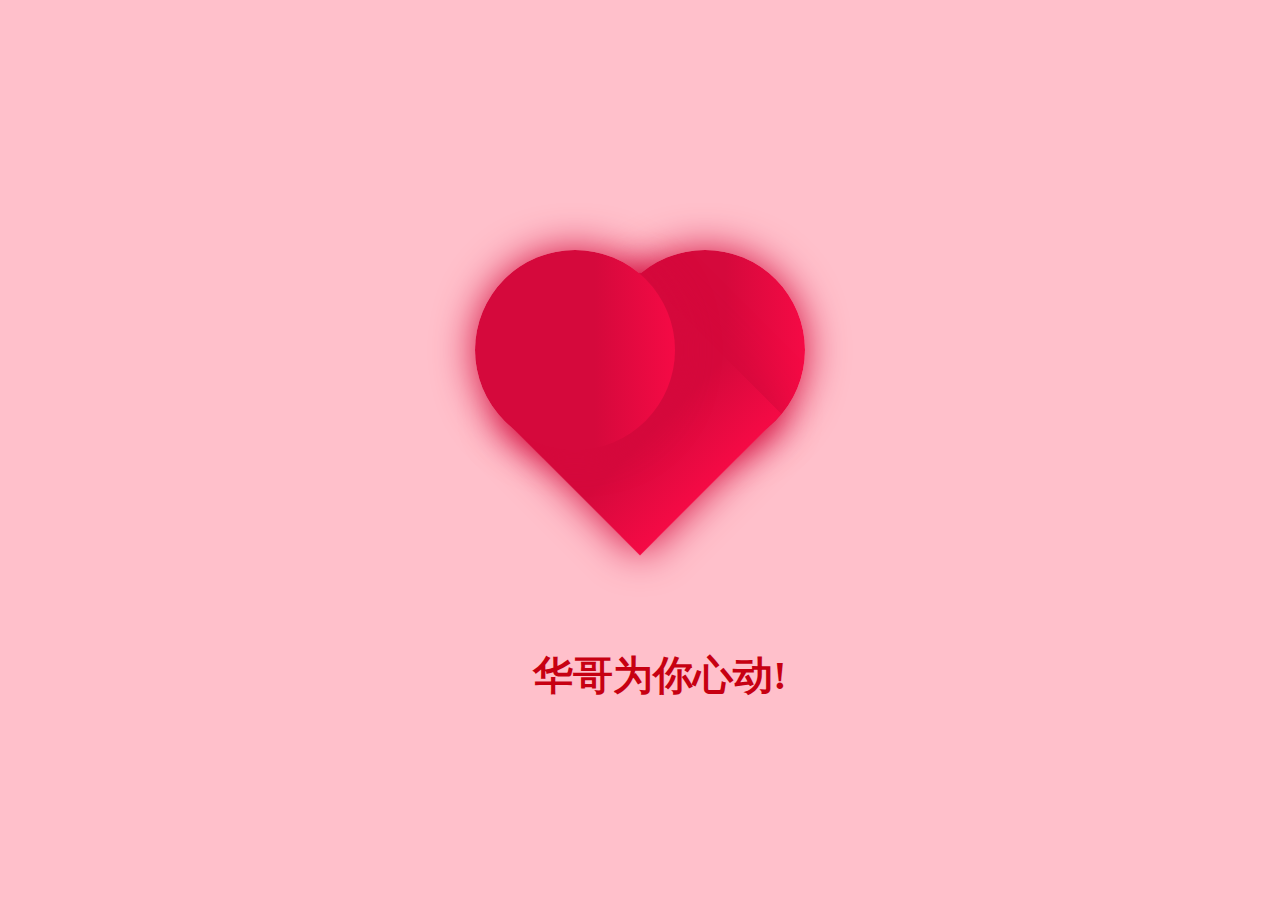
<file: index.html>
<!DOCTYPE html>
<html lang="en">
	<head>
		<meta charset="UTF-8" />
		<title>heart</title>
		<meta name="language" content="zh-CN" />
		<meta name="title" content="mnshhhh" />
		<meta
			name="github"
			content="https://github.com/sun0225SUN/Awesome-Love-Code"
		/>
		<meta
			name="describe"
			content="收集不易，您的star是我坚持的动力，同时也欢迎各位PR哦! "
		/>
		<link
			rel="icon"
			type="image/x-icon"
			href="https://cdn.jsdelivr.net/gh/sun0225SUN/photos/img/20210715233345.png"
		/>
		<meta name="viewport" content="width=device-width, initial-scale=1.0" />
		<style>
			* {
				padding: 0;
				margin: 0;
			}

			body {
				background-color: pink;
			}

			#frame {
				position: relative;
				width: 400px;
				height: 300px;
				margin: 250px auto;
			}

			.left,
			.right {
				top: 0;
				width: 200px;
				height: 200px;
				border-radius: 50%;
			}

			.left {
				left: 35px;
			}

			.right {
				right: 35px;
				z-index: -1;
			}

			.bottom {
				bottom: 36px;
				left: 100px;
				width: 200px;
				height: 200px;
				transform: rotate(45deg);
				z-index: -1;
			}

			.heart {
				position: absolute;
				box-shadow: 0 0 40px #d5093c;
				animation: beat 0.4s ease infinite normal;
				background: linear-gradient(-90deg, #f50a45 0%, #d5093c 40%);
			}

			@keyframes beat {
				0% {
					transform: scale(1) rotate(225deg);
					box-shadow: 0 0 40px #d5093c;
				}

				50% {
					transform: scale(1.1) rotate(225deg);
					box-shadow: 0 0 70px #d5093c;
				}

				100% {
					transform: scale(1) rotate(225deg);
					box-shadow: 0 0 40px #d5093c;
				}
			}

			.word {
				position: absolute;
				width: 50%;
				top: 75%;
				left: 25%;
				text-align: center;
				transform: translateY(-50%);
				font-family: "Love Ya Like A Sister", cursive;
				font-size: 40px;
				color: #c70012;
				padding: 0 20px;
			}
		</style>
	</head>

	<body>
		<div id="frame">
			<div class="heart left"></div>
			<div class="heart right"></div>
			<div class="heart bottom"></div>
		</div>

		<b class="word">华哥为你心动!</b>

		<audio autoplay="autopaly" loop="loop" id="audios" preload="auto">
			<source
				src="http://music.163.com/song/media/outer/url?id=526464145.mp3"
			/>
		</audio>

		<script>
			var b = document.body;
			var c = document.getElementsByTagName("canvas")[0];
			var a = c.getContext("2d");
			document.body.clientWidth;
			with ((m = Math)) (C = cos), (S = sin), (P = pow), (R = random);
			c.width = c.height = f = 600;
			h = -250;
			function p(a, b, c) {
				if (c > 60)
					return [
						S(a * 7) * (13 + 5 / (0.2 + P(b * 4, 4))) - S(b) * 50,
						b * f + 50,
						625 + C(a * 7) * (13 + 5 / (0.2 + P(b * 4, 4))) + b * 400,
						a * 1 - b / 2,
						a,
					];
				A = a * 2 - 1;
				B = b * 2 - 1;
				if (A * A + B * B < 1) {
					if (c > 37) {
						n = (j = c & 1) ? 6 : 4;
						o = 0.5 / (a + 0.01) + C(b * 125) * 3 - a * 300;
						w = b * h;
						return [
							o * C(n) + w * S(n) + j * 610 - 390,
							o * S(n) - w * C(n) + 550 - j * 350,
							1180 + C(B + A) * 99 - j * 300,
							0.4 -
								a * 0.1 +
								P(1 - B * B, -h * 6) * 0.15 -
								a * b * 0.4 +
								C(a + b) / 5 +
								P(C((o * (a + 1) + (B > 0 ? w : -w)) / 25), 30) *
									0.1 *
									(1 - B * B),
							o / 1e3 + 0.7 - o * w * 3e-6,
						];
					}
					if (c > 32) {
						c = c * 1.16 - 0.15;
						o = a * 45 - 20;
						w = b * b * h;
						z = o * S(c) + w * C(c) + 620;
						return [
							o * C(c) - w * S(c),
							28 + C(B * 0.5) * 99 - b * b * b * 60 - z / 2 - h,
							z,
							(b * b * 0.3 + P(1 - A * A, 7) * 0.15 + 0.3) * b,
							b * 0.7,
						];
					}
					o = A * (2 - b) * (80 - c * 2);
					w =
						99 -
						C(A) * 120 -
						C(b) * (-h - c * 4.9) +
						C(P(1 - b, 7)) * 50 +
						c * 2;
					z = o * S(c) + w * C(c) + 700;
					return [
						o * C(c) - w * S(c),
						B * 99 - C(P(b, 7)) * 50 - c / 3 - z / 1.35 + 450,
						z,
						(1 - b / 1.2) * 0.9 + a * 0.1,
						P(1 - b, 20) / 4 + 0.05,
					];
				}
			}
			setInterval(
				'for(i=0;i<1e4;i++)if(s=p(R(),R(),i%46/.74)){z=s[2];x=~~(s[0]*f/z-h);y=~~(s[1]*f/z-h);if(!m[q=y*f+x]|m[q]>z)m[q]=z,a.fillStyle="rgb("+~(s[3]*h)+","+~(s[4]*h)+","+~(s[3]*s[3]*-80)+")",a.fillRect(x,y,1,1)}',
				0
			);
		</script>
	</body>
</html>
</file>
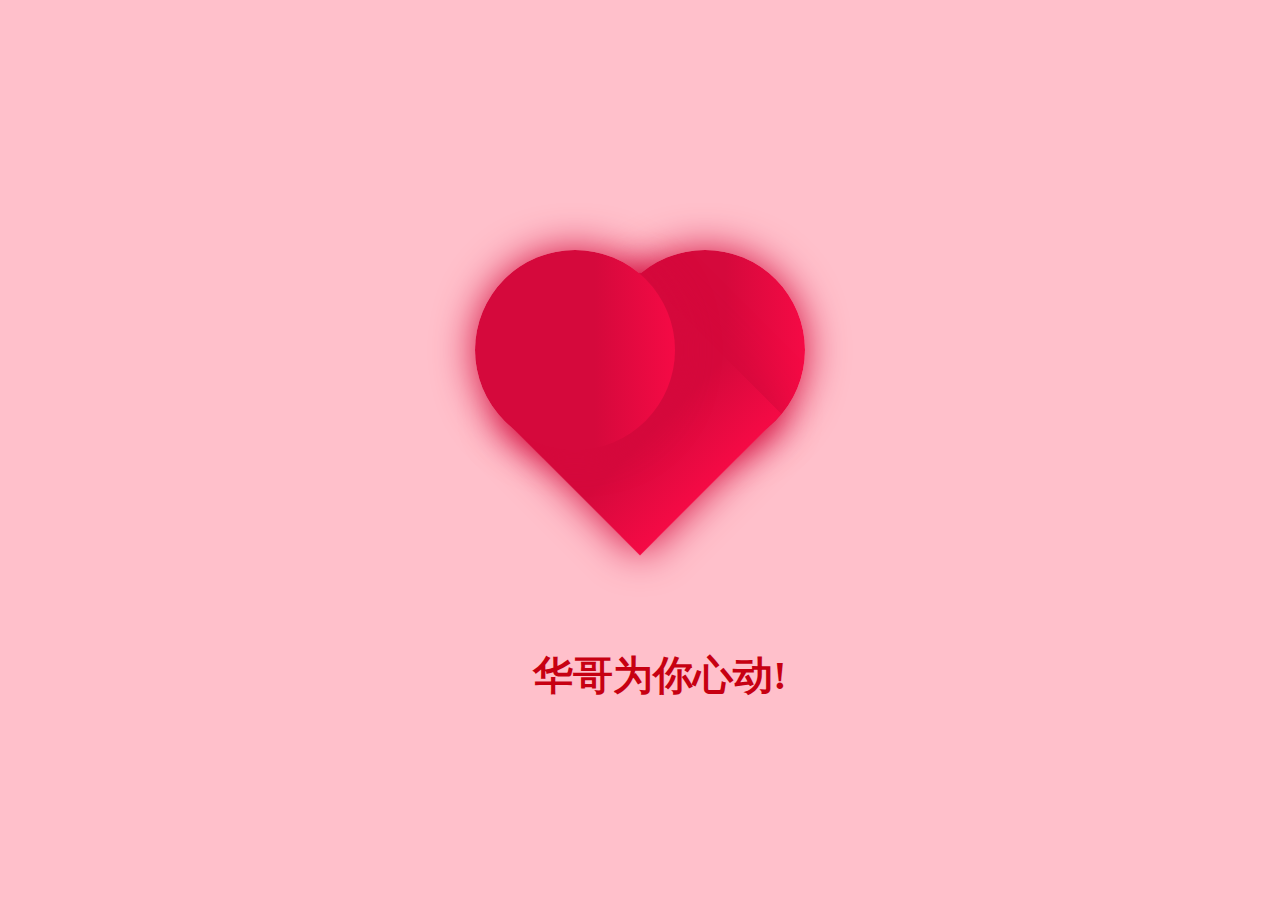
<file: home.html>
<!DOCTYPE html>
<html lang="zh-CN">
<head>
    <meta charset="UTF-8">
    <meta name="viewport" content="width=device-width, initial-scale=1.0, maximum-scale=1.0, user-scalable=no">
    <title>首页 - 企业服务平台</title>
    <link rel="stylesheet" href="styles.css">
    <style>
        .home-container {
            max-width: 600px;
            margin: 0 auto;
            padding: 1rem;
            min-height: 100vh;
            background-color: #fff;
        }
        
        .header {
            display: flex;
            justify-content: space-between;
            align-items: center;
            padding: 1rem 0;
            border-bottom: 1px solid #f0f0f0;
        }
        
        .header h1 {
            font-size: 1.25rem;
            font-weight: 600;
            color: #333;
        }
        
        .logout-btn {
            padding: 0.5rem 1rem;
            background-color: #f5f5f5;
            color: #666;
            border: none;
            border-radius: 4px;
            font-size: 0.875rem;
            cursor: pointer;
        }
        
        .user-info {
            padding: 1.5rem 0;
            text-align: center;
        }
        
        .user-avatar {
            width: 80px;
            height: 80px;
            border-radius: 50%;
            background-color: #07c160;
            margin: 0 auto 1rem;
            display: flex;
            align-items: center;
            justify-content: center;
            color: #fff;
            font-size: 1.5rem;
        }
        
        .user-name {
            font-size: 1.125rem;
            font-weight: 600;
            margin-bottom: 0.5rem;
            color: #333;
        }
        
        .user-welcome {
            color: #666;
            font-size: 0.875rem;
        }
        
        .feature-list {
            margin-top: 2rem;
        }
        
        .feature-item {
            display: flex;
            align-items: center;
            padding: 1.25rem;
            border-bottom: 1px solid #f0f0f0;
        }
        
        .feature-icon {
            width: 40px;
            height: 40px;
            border-radius: 8px;
            background-color: #f0f9ff;
            display: flex;
            align-items: center;
            justify-content: center;
            margin-right: 1rem;
        }
        
        .feature-content h3 {
            font-size: 1rem;
            font-weight: 500;
            color: #333;
            margin-bottom: 0.25rem;
        }
        
        .feature-content p {
            font-size: 0.875rem;
            color: #999;
        }
    </style>
</head>
<body>
    <div class="home-container">
        <div class="header">
            <h1>企业服务平台</h1>
            <button id="logoutBtn" class="logout-btn">退出登录</button>
        </div>
        
        <div class="user-info">
            <div class="user-avatar">用</div>
            <div class="user-name">欢迎回来</div>
            <div class="user-welcome">登录时间: <span id="loginTime"></span></div>
        </div>
        
        <div class="feature-list">
            <div class="feature-item">
                <div class="feature-icon">📊</div>
                <div class="feature-content">
                    <h3>数据统计</h3>
                    <p>查看企业运营数据分析</p>
                </div>
            </div>
            <div class="feature-item">
                <div class="feature-icon">👥</div>
                <div class="feature-content">
                    <h3>成员管理</h3>
                    <p>管理企业成员信息</p>
                </div>
            </div>
            <div class="feature-item">
                <div class="feature-icon">📝</div>
                <div class="feature-content">
                    <h3>审批流程</h3>
                    <p>处理企业内部审批</p>
                </div>
            </div>
            <div class="feature-item">
                <div class="feature-icon">📢</div>
                <div class="feature-content">
                    <h3>公告管理</h3>
                    <p>发布企业公告信息</p>
                </div>
            </div>
        </div>
    </div>

    <script>
        document.addEventListener('DOMContentLoaded', function() {
            // 显示当前登录时间
            const now = new Date();
            const timeStr = now.toLocaleString('zh-CN', {
                year: 'numeric',
                month: '2-digit',
                day: '2-digit',
                hour: '2-digit',
                minute: '2-digit'
            });
            document.getElementById('loginTime').textContent = timeStr;
            
            // 绑定退出登录按钮
            document.getElementById('logoutBtn').addEventListener('click', function() {
                // 清除授权信息
                localStorage.removeItem('wechat_auth');
                
                // 返回登录页
                window.location.href = '/index.html';
            });
            
            // 检查是否已登录
            const hasAuth = localStorage.getItem('wechat_auth');
            if (!hasAuth) {
                // 如果没有授权信息，重定向到登录页
                window.location.href = '/index.html';
            }
        });
    </script>
</body>
</html>
</file>
<file: styles.css>
/* 全局样式重置 */
* {
    margin: 0;
    padding: 0;
    box-sizing: border-box;
}

html, body {
    font-family: -apple-system, BlinkMacSystemFont, 'Segoe UI', Roboto, 'Helvetica Neue', Arial, sans-serif;
    font-size: 16px;
    line-height: 1.5;
    color: #333;
    background-color: #f8f8f8;
    -webkit-font-smoothing: antialiased;
    -moz-osx-font-smoothing: grayscale;
}

/* 登录容器样式 */
.login-container {
    max-width: 400px;
    margin: 0 auto;
    padding: 2rem 1.5rem;
    min-height: 100vh;
    display: flex;
    flex-direction: column;
    justify-content: center;
}

/* Logo区域样式 */
.logo-area {
    text-align: center;
    margin-bottom: 2.5rem;
}

.logo {
    width: 80px;
    height: 80px;
    background-color: #07c160;
    border-radius: 16px;
    margin: 0 auto 1rem;
    position: relative;
    overflow: hidden;
}

.logo::before {
    content: '';
    position: absolute;
    top: 50%;
    left: 50%;
    width: 40px;
    height: 40px;
    background-color: #fff;
    border-radius: 50%;
    transform: translate(-50%, -60%);
}

.logo::after {
    content: '';
    position: absolute;
    top: 50%;
    left: 50%;
    width: 20px;
    height: 40px;
    background-color: #fff;
    border-radius: 10px;
    transform: translate(-50%, -30%);
}

.logo-area h1 {
    font-size: 1.5rem;
    font-weight: 600;
    margin-bottom: 0.5rem;
    color: #333;
}

.logo-area p {
    font-size: 0.875rem;
    color: #666;
}

/* 表单区域样式 */
.form-area {
    width: 100%;
}

.input-group {
    margin-bottom: 1.25rem;
    position: relative;
}

.input-group input {
    width: 100%;
    height: 50px;
    padding: 0 1rem;
    border: 1px solid #e0e0e0;
    border-radius: 8px;
    font-size: 1rem;
    background-color: #fff;
    transition: border-color 0.3s;
}

.input-group input:focus {
    outline: none;
    border-color: #07c160;
}

.input-group input::placeholder {
    color: #999;
}

/* 登录按钮样式 */
.login-btn {
    width: 100%;
    height: 50px;
    background-color: #07c160;
    color: #fff;
    border: none;
    border-radius: 8px;
    font-size: 1rem;
    font-weight: 600;
    cursor: pointer;
    transition: background-color 0.3s;
    margin-bottom: 1.5rem;
}

.login-btn:hover {
    background-color: #06a753;
}

.login-btn:disabled {
    background-color: #ccc;
    cursor: not-allowed;
}

/* 微信快速登录样式 */
.wechat-quick-login {
    text-align: center;
    padding-top: 1.5rem;
    border-top: 1px solid #eee;
}

.wechat-quick-login p {
    font-size: 0.875rem;
    color: #999;
    margin-bottom: 1rem;
}

.wechat-btn {
    display: flex;
    align-items: center;
    justify-content: center;
    width: 100%;
    height: 50px;
    background-color: #fff;
    color: #07c160;
    border: 1px solid #07c160;
    border-radius: 8px;
    font-size: 1rem;
    cursor: pointer;
    transition: all 0.3s;
}

.wechat-btn:hover {
    background-color: #f0f9ff;
}

.wechat-icon {
    display: inline-block;
    width: 24px;
    height: 24px;
    background-color: #07c160;
    border-radius: 50%;
    margin-right: 8px;
    position: relative;
}

.wechat-icon::before,
.wechat-icon::after {
    content: '';
    position: absolute;
    background-color: #fff;
    border-radius: 10px;
}

.wechat-icon::before {
    width: 16px;
    height: 10px;
    top: 6px;
    left: 4px;
    transform: rotate(-45deg);
}

.wechat-icon::after {
    width: 16px;
    height: 10px;
    top: 6px;
    left: 4px;
    transform: rotate(45deg);
}

/* Toast提示样式 */
.toast {
    position: fixed;
    top: 50%;
    left: 50%;
    transform: translate(-50%, -50%);
    background-color: rgba(0, 0, 0, 0.7);
    color: #fff;
    padding: 10px 20px;
    border-radius: 4px;
    font-size: 0.875rem;
    z-index: 9999;
    opacity: 0;
    transition: opacity 0.3s;
    pointer-events: none;
}

.toast.show {
    opacity: 1;
}

/* 响应式设计 */
@media (max-width: 480px) {
    .login-container {
        padding: 2rem 1rem;
    }
    
    .logo {
        width: 70px;
        height: 70px;
    }
    
    .logo-area h1 {
        font-size: 1.375rem;
    }
    
    .input-group input,
    .login-btn,
    .wechat-btn {
        height: 48px;
    }
}

@media (max-width: 375px) {
    .login-container {
        padding: 1.5rem 0.75rem;
    }
    
    .logo {
        width: 60px;
        height: 60px;
    }
}
</file>
